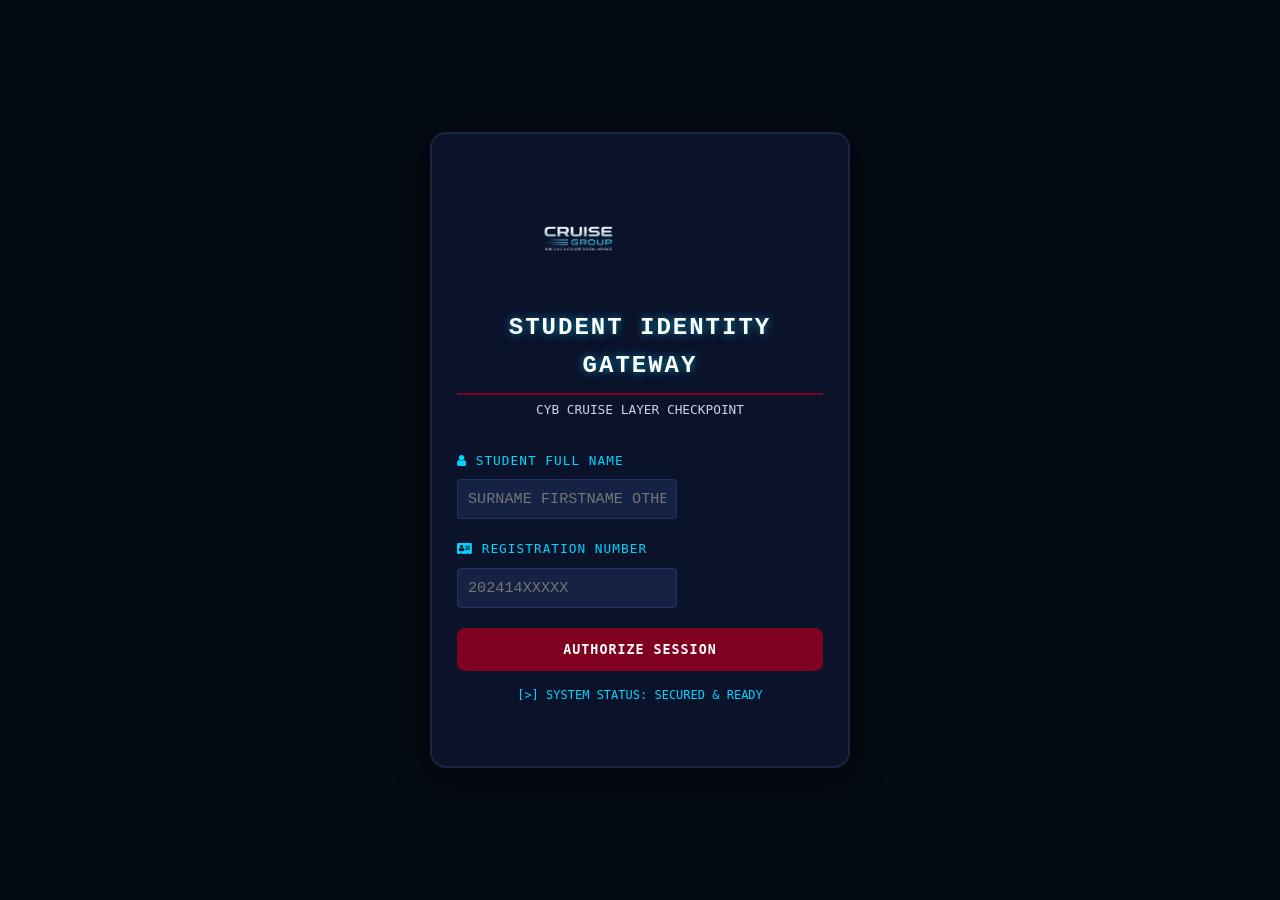
<file: index.html>
<!DOCTYPE html>
<html lang="en">

<head>
    <meta charset="UTF-8">
    <meta name="viewport" content="width=device-width, initial-scale=1.0">
    <title>CYB CRUISE GROUP | Authentication Terminal</title>



    <script>
        (function enforceAccessControl() {
            const localToken = localStorage.getItem('cruise_session_token');
            const localReg = localStorage.getItem('cruise_user_reg');
            const loginTime = localStorage.getItem('cruise_login_time');

            const currentPath = window.location.pathname;
            const onLoginPage = currentPath.endsWith('index.html') || currentPath.endsWith('/');

            // Define the expiration lifespan: 3 Days = 3 * 24 * 60 * 60 * 1000 milliseconds
            const THREE_DAYS_MS = 3 * 24 * 60 * 60 * 1000;

            if (!localToken || !localReg || !loginTime) {
                if (!onLoginPage) window.location.href = 'index.html';
            } else {
                // Check if token age exceeds 3 days
                const sessionAge = Date.now() - parseInt(loginTime);

                if (sessionAge > THREE_DAYS_MS) {
                    if (!onLoginPage) {
                        // Wipe credentials and flag the expiration before redirecting
                        localStorage.removeItem('cruise_session_token');
                        localStorage.removeItem('cruise_user_reg');
                        localStorage.removeItem('cruise_user_name');
                        localStorage.removeItem('cruise_login_time');

                        alert("SESSION EXPIRED: Security tokens must be rotated every 3 days. Please re-authenticate at the login terminal.");
                        window.location.href = 'index.html';
                    }
                } else {
                    if (onLoginPage) window.location.href = 'Home.html';
                }
            }
        })();
    </script>


    <link rel="stylesheet" href="style.css">
    <link rel="stylesheet" href="login.css">
    <link rel="stylesheet" href="https://cdnjs.cloudflare.com/ajax/libs/font-awesome/4.7.0/css/font-awesome.min.css">
 

    <link rel="manifest" href="manifest.json">
    <link rel="icon" href="/Images/cyb-cruise-group-logo.png" >
    <link rel="apple-touch-icon" sizes="180x180" href="/Images/cyb-cruise-group-logo.png">

</head>

<body>




    <div class="login-matrix">

        <img src="/Images/cyb-cruise-group-logo-1.png.png" alt="CRUISE GROUP Logo" class="nav-logo" width="250"
            height="250" id="loginLogo">

        <h2 id="features-text" style="margin-bottom: 5px;">STUDENT IDENTITY GATEWAY</h2>
        <p style="color: #cbd5e1; font-family: monospace; font-size: 0.8rem; margin-bottom: 30px;">CYB CRUISE LAYER
            CHECKPOINT</p>

        <form id="loginForm">
            <div class="input-group">
                <label for="studentName"><i class="fa fa-user"></i> Student Full Name</label>
                <input type="text" id="studentName" class="input-field" placeholder="SURNAME FIRSTNAME OTHERS" required
                    autocomplete="off">
            </div>

            <div class="input-group">
                <label for="studentReg"><i class="fa fa-vcard"></i> Registration Number</label>
                <input type="text" id="studentReg" class="input-field" placeholder="202414XXXXX" required
                    autocomplete="off">
            </div>

            <button type="submit" class="auth-btn">Authorize Session</button>
        </form>

        <div id="statusReport" class="status-terminal">SYSTEM STATUS: READY</div>
        <br />




        <div id="pwaInstallContainer" style="display: none; padding: 0; margin: 20px 0 10px 0; width: 100%;">
            <button id="pwaInstallBtn"
                style="background: #800020; color: #fff; border: 1px solid #00d4ff; padding: 12px; font-family: monospace; border-radius: 8px; cursor: pointer; font-weight: bold; width: 100%; text-transform: uppercase; letter-spacing: 1px; font-size: 0.85rem;">
                📲 INSTALL CRUISE GROUP APP TO DESKTOP
            </button>
        </div>

    </div>



    
    <script src="/pwa-installer.js"></script>
    






    <script src="auth.js"></script>

</body>

</html>
</file>
<file: style.css>
/* Global Reset and Variables */
* {
    margin: 0;
    padding: 0;
    box-sizing: border-box;
    font-family: 'Segoe UI', Tahoma, Geneva, Verdana, sans-serif;
}

:root {
    /* Updated background to a premium Dark-Blue */
    --bg-dark: #0a1128; 
    --card-bg: #111a36;
    --text-light: #e2e8f0;
    --text-muted: #94a3b8;
    --oxblood: #800020;
    --oxblood-hover: #600018;
    --terminal-green: #39ff14;
}

body {
    background-color: var(--bg-dark);
    color: var(--text-light);
    line-height: 1.6;
}

/* Navigation Bar */
.navbar {
    display: flex;
    justify-content: space-between;
    align-items: center;
    flex-wrap: wrap;
    background-color: #050917; /* Even deeper dark-blue for contrast */
    padding: 15px 5%;
    border-bottom: 2px solid var(--oxblood);
}

/* .nav-brand {
    display: flex;
    align-items: center;
    gap: 12px;
    font-size: 1.3rem;
    font-weight: bold;
    color: var(--text-light);
} */

/* New Image Logo Styling */
.nav-logo {
    width: 250px;
    height: 250px;
    object-fit: contain;
    border-radius: 4px; /* Optional: rounds the edges of your logo if it's square */
}



/* Container styling for the navigation wrapper */
.nav-ur {
    width: 100%;
    background-color: #0b132b;
    /* Matches your project's Deep Dark-Blue theme */
    border-bottom: 2px solid #800020;
    /* Brand Ox-Blood accent bar */
    padding: 10px 0;
    overflow: hidden;
    /* Ensures nothing leaks out of the primary container boundaries */
}

/* The Link Track List Engine */
.nav-links {
    display: flex;
    flex-direction: row;
    align-items: center;
    margin: 0;
    padding: 0 15px;
    /* Side padding so edges don't hug screen boundaries on mobile scroll */
    list-style: none;

    /* Responsive Overflow Mechanics */
    overflow-x: auto;
    /* Activates horizontal scrolling when content spans wider than viewport */
    overflow-y: hidden;
    /* Blocks vertical layout slipping */
    white-space: nowrap;
    /* Forces all <li> items to sit firmly on a single continuous line */

    /* Smooth Scroll Momentum Configuration */
    -webkit-overflow-scrolling: touch;
    /* Kinetic rubber-band scrolling for iOS/Android engines */
    scroll-snap-type: x mandatory;
    /* Snap alignments for touchscreen tracks */
    gap: 15px;
    /* Clean tracking space between independent links */
}

/* Hide ugly default browser scrollbars while preserving native swipe functionality */
.nav-links::-webkit-scrollbar {
    display: none;
    /* Safely hides trackbar on Chrome, Safari, and mobile IDE viewports */
}

.nav-links {
    -ms-overflow-style: none;
    /* IE and Edge wrapper mitigation */
    scrollbar-width: none;
    /* Firefox profile optimization */
}

/* Independent List Structural Components */
.nav-links li {
    scroll-snap-align: start;
    /* Locks individual link alignments firmly on swiping */
    display: inline-block;
}

/* The Hyperlink Action Items */
.nav-links a {
    display: block;
    color: #cbd5e1;
    /* Off-white color for structural readability */
    text-decoration: none;
    font-family: 'Courier New', Courier, monospace;
    /* Security Operations theme typography */
    font-weight: 600;
    text-transform: uppercase;
    letter-spacing: 0.5px;

    /* Defensive Mobile Scaling Paradigm */
    font-size: 0.85rem;
    /* Downscaled base font so more menu items populate mobile space immediately */
    padding: 6px 12px;
    border-radius: 4px;
    transition: all 0.3s ease;
}

/* Active State & Desktop Interaction Points */
.nav-links a:hover,
.nav-links a.active {
    color: #ffffff;
    background-color: #800020;
    /* Signature brand Ox-Blood highlighting indicator */
    box-shadow: 0 0 8px rgba(0, 212, 255, 0.3);
    /* Soft tactical cyber glow aura */
}

/* Media Query Optimization for larger screens */
@media (min-width: 768px) {
    .nav-links {
        justify-content: center;
        /* Centers navigation array perfectly on desktop layouts */
        overflow-x: visible;
        /* Disables scroll-tracking dependencies on large monitors */
        gap: 25px;
        padding-left: 670px;
         /* Resets padding for desktop where space is abundant */
    }

    .nav-links a {
        font-size: 0.95rem;
        /* Restores standard high-resolution display font density */
    }
}

a {
    text-decoration: none;
    color:green
}

/* 
.nav-links {
    display: flex;
    /* flex-wrap: wrap; */
    /* list-style: none;
    gap: 20px;
}

.nav-links a {
    color: var(--text-muted);
    text-decoration: none;
    font-weight: 500;
    transition: color 0.3s;
}

.nav-links a:hover, .nav-links a.active {
    color: var(--text-light);
    border-bottom: 2px solid var(--oxblood);
} */ */

/* Layout Containers */
.container {
    max-width: 1000px;
    margin: 40px auto;
    padding: 0 20px;
}

/* Utility Elements (Buttons & Inputs) */
.btn {
    padding: 10px 20px;
    border: none;
    background-color: var(--oxblood);
    color: white;
    border-radius: 4px;
    cursor: pointer;
    font-weight: bold;
    text-decoration: none;
    display: inline-block;
    transition: background 0.2s;
}

.btn:hover {
    background-color: var(--oxblood-hover);
}

.btn-secondary {
    background-color: #1e3a5f; /* Dark blue-grey for secondary buttons */
    margin-left: 5px;
}

.btn-secondary:hover {
    background-color: #112237;
}

input[type="text"] {
    background-color: #162244;
    border: 1px solid #243565;
    color: var(--text-light);
    padding: 10px;
    border-radius: 4px;
    width: 60%;
    margin-right: 5px;
}

input[type="text"]:focus {
    outline: 1px solid var(--oxblood);
}


.hero {
    background: linear-gradient(135deg, #111a36 0%, #050917 100%);
    padding: 20px;
    text-align: center;
    border-radius: 8px;
    border: 1px solid #1d2d5a;
    margin-top: 0px;
    display: flex;
    /* flex-direction: column; */
    justify-content: space-around;
    align-items: center;
    font-size: 0.8rem;
    font-weight: bold;
    flex-wrap: wrap;
}

.hero-image {
    width: 250px;
    height: 250px;
    object-fit: contain;
    margin-top: 20px;
    border-radius: 20px;
    border: 2px solid #fff;
    box-shadow: 2px 3px 3px #000 ;

}

.hero-image:hover {
 width: 300px;
 height: 280px;
 object-fit: contain;
 margin-top: 20px;
 border-radius: 100px;
 border: 3px solid #1d2d5a;
 transform: translateX(-8px);
/*  transition: width ease-in-out 0.3ms;
transition: border-radius ease-in-out 0.3ms; */
 transition: all 0.4s cubic-bezier(0.25, 0.8, 0.25, 1);
 box-shadow: 2px 3px 3px #fff;
}

/* Cards & Layouts */
.hero-section {
    text-align: center;
    padding: 60px 20px;
    background: linear-gradient(135deg, #111a36 0%, #050917 100%);
    border-radius: 8px;
    border: 1px solid #1d2d5a;
    margin-top: 40px;
    
}

.hero-section h1 {
   
    font-size: 2.5rem;
    margin-bottom: 15px;
}

.hero-section p {
    color: var(--text-muted);
    margin-bottom: 25px;
}



/* for the time table section */




body {
    background-color: #050b14;
    color: #fff;
    font-family: 'Courier New', monospace;
    padding: 20px;
}

.timetable-wrapper {
    max-width: 900px;
    margin: auto;
    border: 2px solid #ff007f;
    padding: 20px;
    border-radius: 15px;
    background: rgba(5, 11, 20, 0.9);
    box-shadow: 0 0 20px rgba(255, 0, 127, 0.3);
}

h1 {
    text-align: center;
    color: #ff007f;
    text-transform: uppercase;
    letter-spacing: 2px;
}

table {
    width: 100%;
    border-collapse: collapse;
    margin-top: 20px;
}

th {
    color: #00d4ff;
    text-align: left;
    padding: 12px;
    border-bottom: 2px solid #ff007f;
}

td {
    padding: 12px;
    border-bottom: 1px solid #1c2541;
}

.day-cell {
    font-weight: bold;
    color: #ff007f;
    width: 15%;
}

.time-cell {
    color: #fff;
    width: 15%;
}

.code-cell {
    color: #00d4ff;
    font-weight: bold;
    width: 15%;
}

.title-cell {
    color: #fff;
    width: 40%;
}

.venue-cell {
    color: #cbd5e1;
    font-style: italic;
}

tr:hover {
    background: rgba(255, 0, 127, 0.05);
}




.container {
    margin-top: 30px;
    padding: 25px;
}

.search-container {
    text-align: center;
    margin-bottom: 30px;
}

.action-controls {
    margin: 20px 0;
    text-align: center;
    display: none;
}

.results-container {
    margin: 20px auto;
    max-width: 600px;
}

.student-card {
    background: var(--card-bg);
    padding: 20px;
    border-radius: 6px;
    border-left: 4px solid var(--oxblood);
    margin-bottom: 15px;
    box-shadow: 0 4px 10px rgba(0,0,0,0.3);
}

.student-card h3 {
    margin-bottom: 8px;
    color: var(--text-light);
}

.student-card p {
    color: var(--text-muted);
    font-size: 0.95rem;
}

.error {
    color: #ef4444;
    text-align: center;
    font-weight: bold;
}

/* Terminal Log Panel */
.audit-log-panel {
    background-color: #020617;
    color: var(--terminal-green);
    font-family: 'Courier New', Courier, monospace;
    padding: 15px;
    border-radius: 6px;
    margin-top: 40px;
    font-size: 0.85rem;
    height: 150px;
    overflow-y: auto;
    border: 1px solid #1e293b;
}

.log-entry { margin-bottom: 4px; }
.log-warn { color: #f59e0b; }

/* CSS Print Media Configurations */
@media print {
    body { background-color: #fff; color: #000; }
    .navbar, .search-container, .action-controls, .audit-log-panel, h3 { display: none !important; }
    .student-card { border: 1px solid #ccc; background: #fff; color: #000; box-shadow: none; page-break-inside: avoid; }
    .student-card h3, .student-card p { color: #000; }
}







/* //for app features */


/* Core Section Wrapper */
.features {
    margin: 10px;
    padding: 20px 10px;
    text-align: center;
}

/* Section Header Typography (e.g., "APP FEATURES") */
#features-text {
    color: #ffffff;
    font-family: 'Courier New', Courier, monospace;
    /* High-tech terminal look */
    text-transform: uppercase;
    letter-spacing: 2px;
    text-shadow: 0 0 8px rgba(0, 212, 255, 0.6);
    /* Cyan cyber glow */
    border-bottom: 2px solid #800020;
    /* Ox-Blood underline accent */
    padding-bottom: 8px;
    display: inline-block;
    text-align: center;
}

/* Master Layout Grid Container */
.features-container {
    margin: 20px auto;
    padding: 15px;
    display: grid;
    grid-template-columns: repeat(auto-fit, minmax(250px, 1fr));
    /* Auto-responsive layout */
    gap: 20px;
    max-width: 1200px;
}

/* Individual Feature Grid Cards */
.features-list {
    margin: 0;
    padding: 25px 20px;
    background: #0b132b;
    /* Deep Dark-Blue background */
    border: 1px solid #1c2541;
    /* Subtle structural border */
    text-align: center;
    border-radius: 12px;
    /* Clean, modern radius */
    color: #cbd5e1;
    /* Off-white for high-readability body text */

    /* Smooth transition matrix handling hardware performance acceleration */
    transition: all 0.4s cubic-bezier(0.25, 0.8, 0.25, 1);

    /* Subtle deep shadow to anchor the elements */
    box-shadow: 0 4px 6px -1px rgba(0, 0, 0, 0.5), 0 2px 4px -1px rgba(0, 0, 0, 0.5);

    /* Secure typography layout */
    overflow: hidden;
    word-wrap: break-word;
}

/* Features Header Tags inside the cards */
.features-list h3 {
    color: #00d4ff;
    /* Technical Cyan for actionable visibility */
    margin-bottom: 12px;
    font-size: 1.25rem;
}

/* Interactive SOC State Hover Animations */
.features-list:hover,
.img-for-hero:hover {
    background: #800020;
    /* Shifts smoothly to brand Ox-Blood on hover */
    border-color: #00d4ff;
    /* Neon cyan indicator line edge highlight */
    color: #ffffff;

    /* Subtle upward float vector instead of sudden horizontal jumps */
    transform: translateY(-8px);

    /* High-tech tactical cyber glow */
    box-shadow: 0 0 15px rgba(0, 212, 255, 0.4);

    /* Slightly tightens the border radius to look alert, without completely squaring it */
    border-radius: 4px;
}














.footer {
    background-color: #050917;
        /* Even deeper dark-blue for contrast */
        padding: 15px 5%;
        border-top: 2px solid var(--oxblood);
        text-align: center;
}
</file>
<file: login.css>
body {
     display: flex;
     justify-content: center;
     align-items: center;
     min-height: 100vh;
     background-color: #050b14;
     /* Deep tactical dark backdrop */
     margin: 0;
     padding: 15px;
 }

 .login-matrix {
     background: #0b132b;
     border: 2px solid #1c2541;
     padding: 35px 25px;
     border-radius: 16px;
     width: 100%;
     max-width: 420px;
     box-shadow: 0 8px 32px rgba(0, 0, 0, 0.5);
     text-align: center;
     transition: all 0.4s ease;
 }

 .login-matrix:hover {
     border-color: #800020;
     /* Identity match highlight */
     box-shadow: 0 0 20px rgba(128, 0, 32, 0.4);
 }

 .input-group {
     margin-bottom: 20px;
     text-align: left;
 }

 .input-group label {
     display: block;
     color: #00d4ff;
     font-family: monospace;
     font-size: 0.8rem;
     margin-bottom: 8px;
     text-transform: uppercase;
     letter-spacing: 1px;
 }

 .input-field {
     width: 100%;
     padding: 12px 16px;
     background: #050b14;
     border: 1px solid #1c2541;
     border-radius: 8px;
     color: #ffffff;
     font-family: 'Courier New', monospace;
     font-size: 0.95rem;
     outline: none;
     box-sizing: border-box;
     transition: all 0.3s ease;
 }

 .input-field:focus {
     border-color: #00d4ff;
     box-shadow: 0 0 8px rgba(0, 212, 255, 0.3);
 }

 .auth-btn {
     width: 100%;
     padding: 14px;
     background-color: #800020;
     /* Ox-Blood signature */
     border: none;
     border-radius: 8px;
     color: #ffffff;
     font-family: monospace;
     font-weight: bold;
     text-transform: uppercase;
     cursor: pointer;
     letter-spacing: 1px;
     transition: all 0.3s ease;
 }

 .auth-btn:hover {
     background-color: #00d4ff;
     color: #0b132b;
     box-shadow: 0 0 15px rgba(0, 212, 255, 0.5);
 }

 .status-terminal {
     margin-top: 15px;
     font-family: monospace;
     font-size: 0.75rem;
     color: #cbd5e1;
     min-height: 20px;
 }

 

 .login-container {
     display: flex;
     justify-content: space-between;
     align-items: center;
     flex-direction: row;
     flex-wrap: wrap;
     /* min-height: 100vh; */
     background-color: #050b14;
     padding: 0;
     gap: 40px;
     
 }

 #loginLogo {
     padding: 20px;
     background: #0b132b;
     text-align: center;
     justify-content: center;
     align-items: center;
     display: flex;
     flex-direction: column;
     
     width: 200px;
     height: 140px;
      /* Adjusted size for better fit */
      transition: all 0.3s ease;
 }

    #loginLogo:hover {
        box-shadow: 0 0 20px rgba(128, 0, 32, 0.4);
        /* Subtle glow on hover */
    }
</file>
